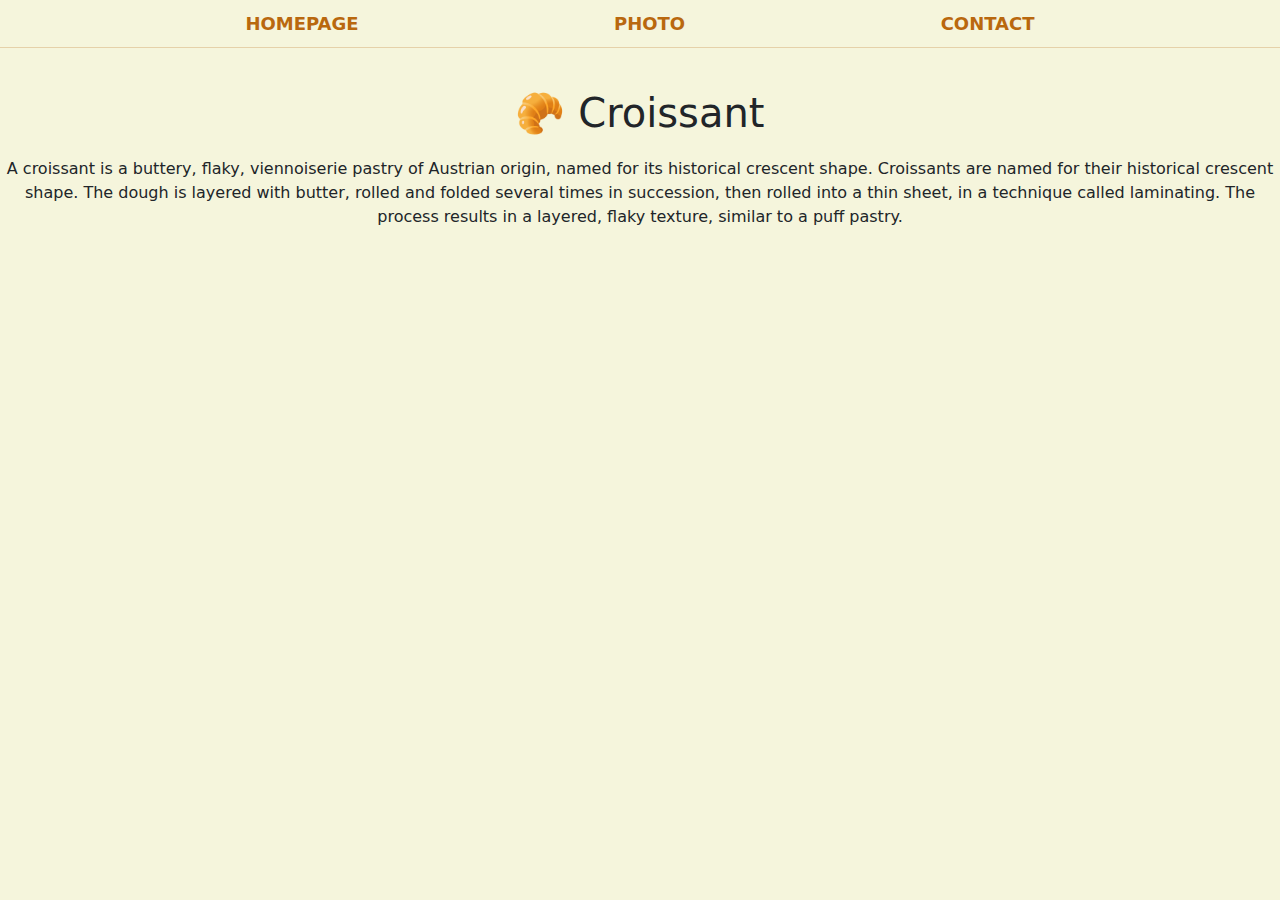
<file: index.html>
<!DOCTYPE html>
<html lang="en">
  <head>
    <meta charset="UTF-8" />
    <meta
      name="description"
      content="We give you all of the most important facts about the austrian (not french) pastry: the croissant"
    />
    <meta name="viewport" content="width=device-width, initial-scale=1.0" />
    <title>All the important facts about croissants</title>
    <link
      href="https://cdn.jsdelivr.net/npm/bootstrap@5.3.3/dist/css/bootstrap.min.css"
      rel="stylesheet"
      integrity="sha384-QWTKZyjpPEjISv5WaRU9OFeRpok6YctnYmDr5pNlyT2bRjXh0JMhjY6hW+ALEwIH"
      crossorigin="anonymous"
    />
    <link rel="stylesheet" href="/src/style.css" />
  </head>
  <body>
    <div class="d-flex justify-content-evenly">
      <a href="/" class="link-page">Homepage</a>
      <a href="/photo.html" class="link-page">Photo</a>
      <a href="/contact.html" class="link-page">Contact</a>
    </div>
    <hr />
    <h1>🥐 Croissant</h1>
    <p>
      A croissant is a buttery, flaky, viennoiserie pastry of Austrian origin,
      named for its historical crescent shape. Croissants are named for their
      historical crescent shape. The dough is layered with butter, rolled and
      folded several times in succession, then rolled into a thin sheet, in a
      technique called laminating. The process results in a layered, flaky
      texture, similar to a puff pastry.
    </p>
  </body>
</html>
</file>
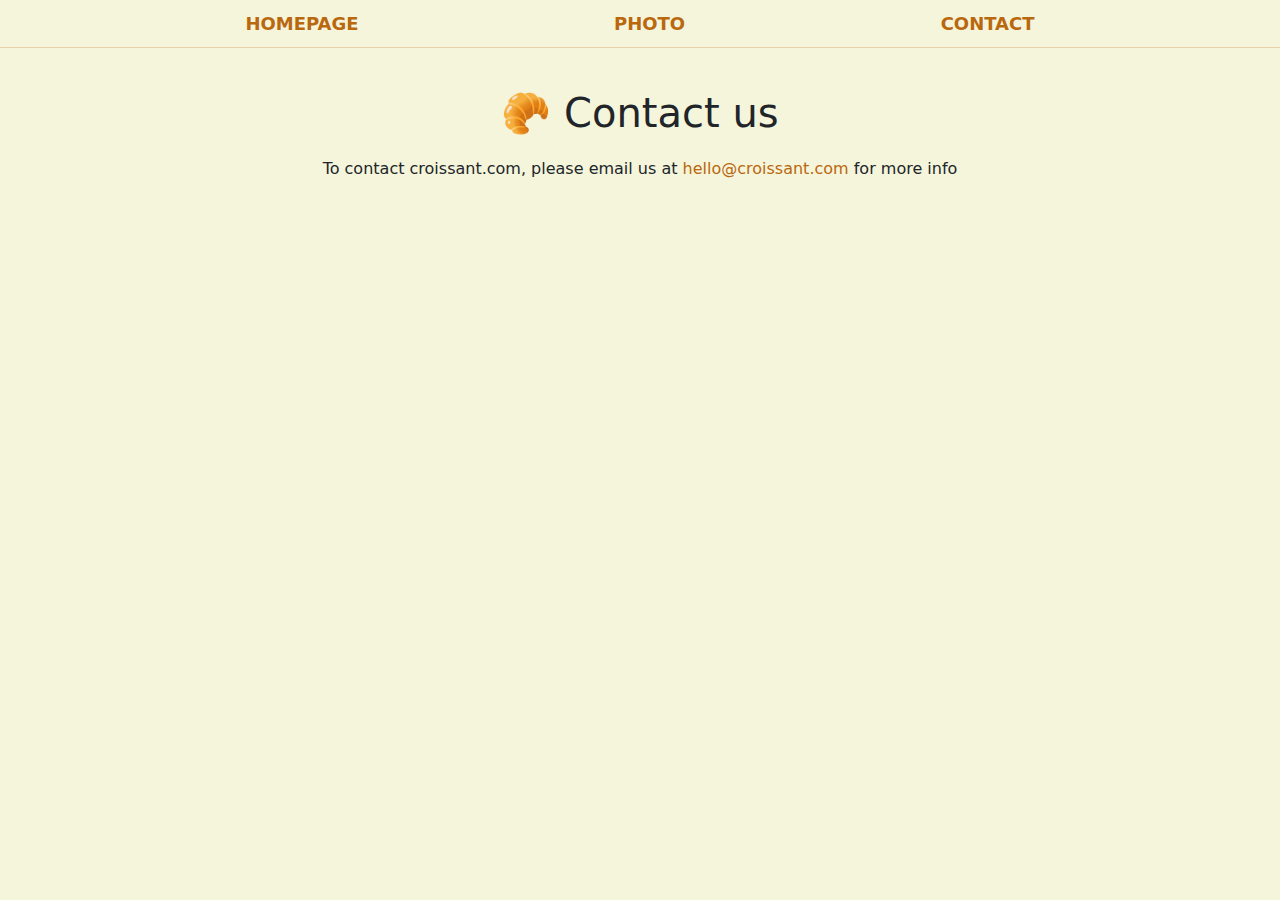
<file: contact.html>
<!DOCTYPE html>
<html lang="en">
  <head>
    <meta charset="UTF-8" />
    <meta name="viewport" content="width=device-width, initial-scale=1.0" />
    <title>Contact</title>
    <link
      href="https://cdn.jsdelivr.net/npm/bootstrap@5.3.3/dist/css/bootstrap.min.css"
      rel="stylesheet"
      integrity="sha384-QWTKZyjpPEjISv5WaRU9OFeRpok6YctnYmDr5pNlyT2bRjXh0JMhjY6hW+ALEwIH"
      crossorigin="anonymous"
    />
    <link rel="stylesheet" href="/src/style.css" />
  </head>
  <body>
    <div class="d-flex justify-content-evenly">
      <a href="/" class="link-page">Homepage</a>
      <a href="/photo.html" class="link-page">Photo</a>
      <a href="/contact.html" class="link-page">Contact</a>
    </div>
    <hr />
    <h1>🥐 Contact us</h1>
    <p>
      To contact croissant.com, please email us at
      <a href="mailto:hello@croissant.com">hello@croissant.com</a> for more info
    </p>
  </body>
</html>
</file>
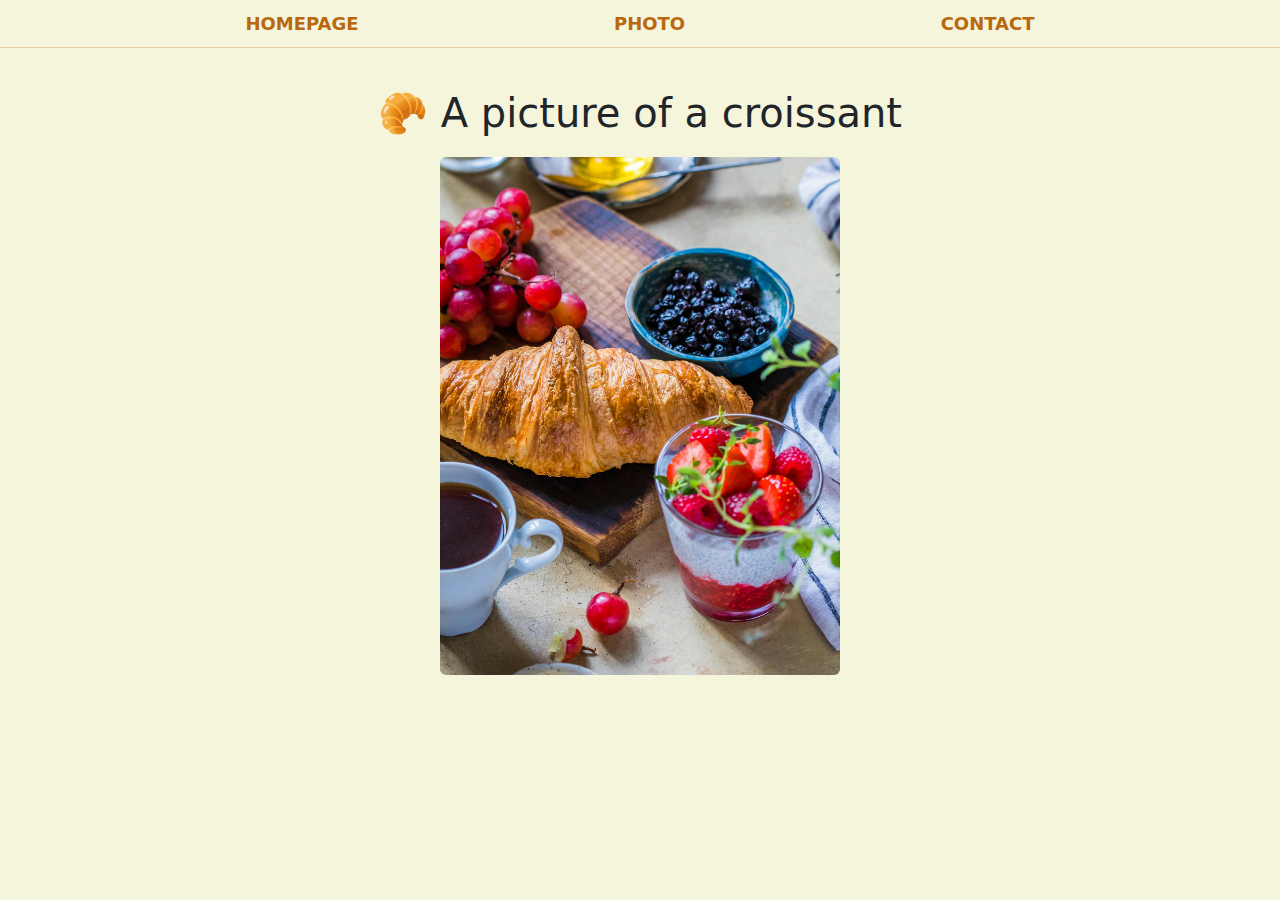
<file: photo.html>
<!DOCTYPE html>
<html lang="en">
  <head>
    <meta charset="UTF-8" />
    <meta name="viewport" content="width=device-width, initial-scale=1.0" />
    <title>Photo</title>
    <link
      href="https://cdn.jsdelivr.net/npm/bootstrap@5.3.3/dist/css/bootstrap.min.css"
      rel="stylesheet"
      integrity="sha384-QWTKZyjpPEjISv5WaRU9OFeRpok6YctnYmDr5pNlyT2bRjXh0JMhjY6hW+ALEwIH"
      crossorigin="anonymous"
    />
    <link rel="stylesheet" href="/src/style.css" />
  </head>
  <body>
    <div class="d-flex justify-content-evenly">
      <a href="/" class="link-page">Homepage</a>
      <a href="/photo.html" class="link-page">Photo</a>
      <a href="/contact.html" class="link-page">Contact</a>
    </div>
    <hr />
    <h1>🥐 A picture of a croissant</h1>
    <div class="text-center">
      <img src="/images/croissant.jpg" alt="croissant" class="rounded" />
    </div>
  </body>
</html>
</file>
<file: src/style.css>
body {
  background-color: beige;
}

h1 {
  text-align: center;
  margin: 20px 20px;
}

p {
  font-size: 16px;
}

a {
  text-decoration: none;
  color: #b9680e;
}

.link-page {
  font-size: 18px;
  font-weight: 600;
  text-transform: uppercase;
  padding: 10px;
}

hr {
  color: #b9680e;
  margin: 0 0 40px 0;
  height: 2px;
}

p {
  text-align: center;
}

img {
  max-width: 400px;
}
</file>
